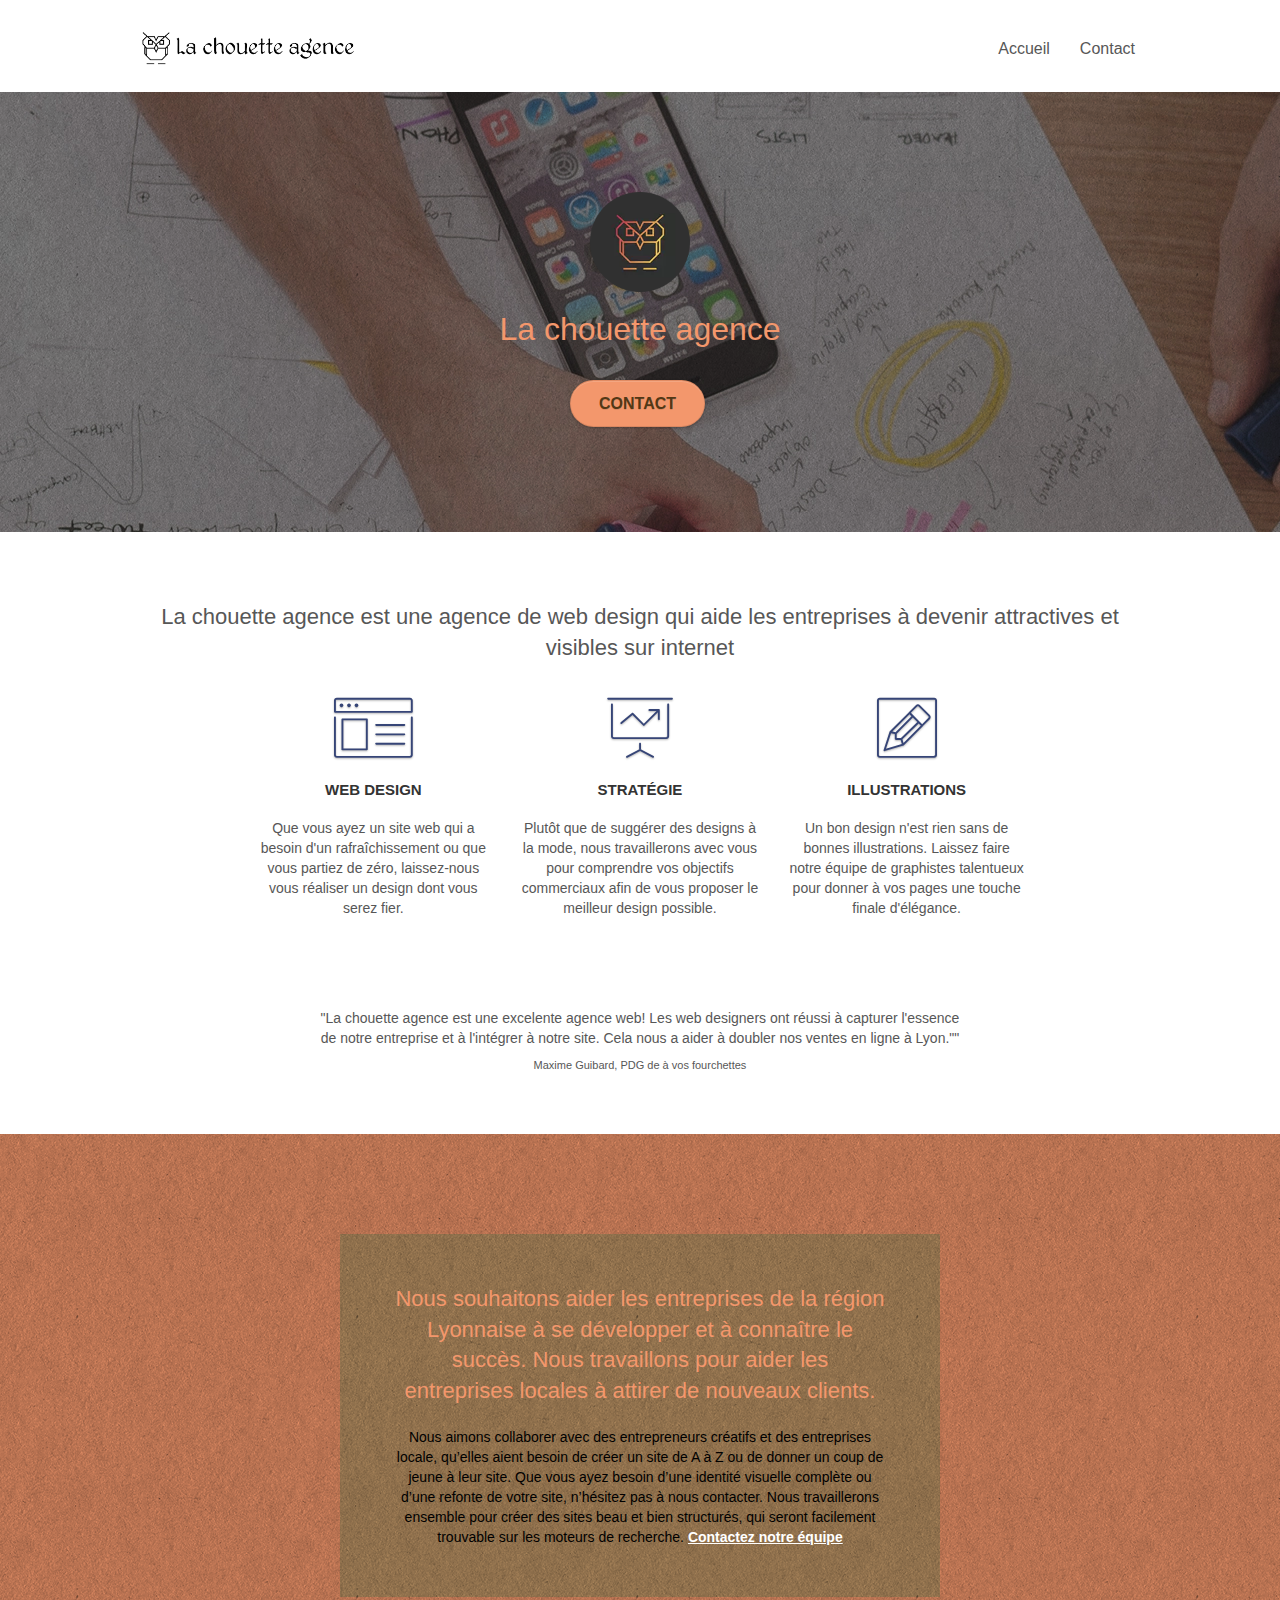
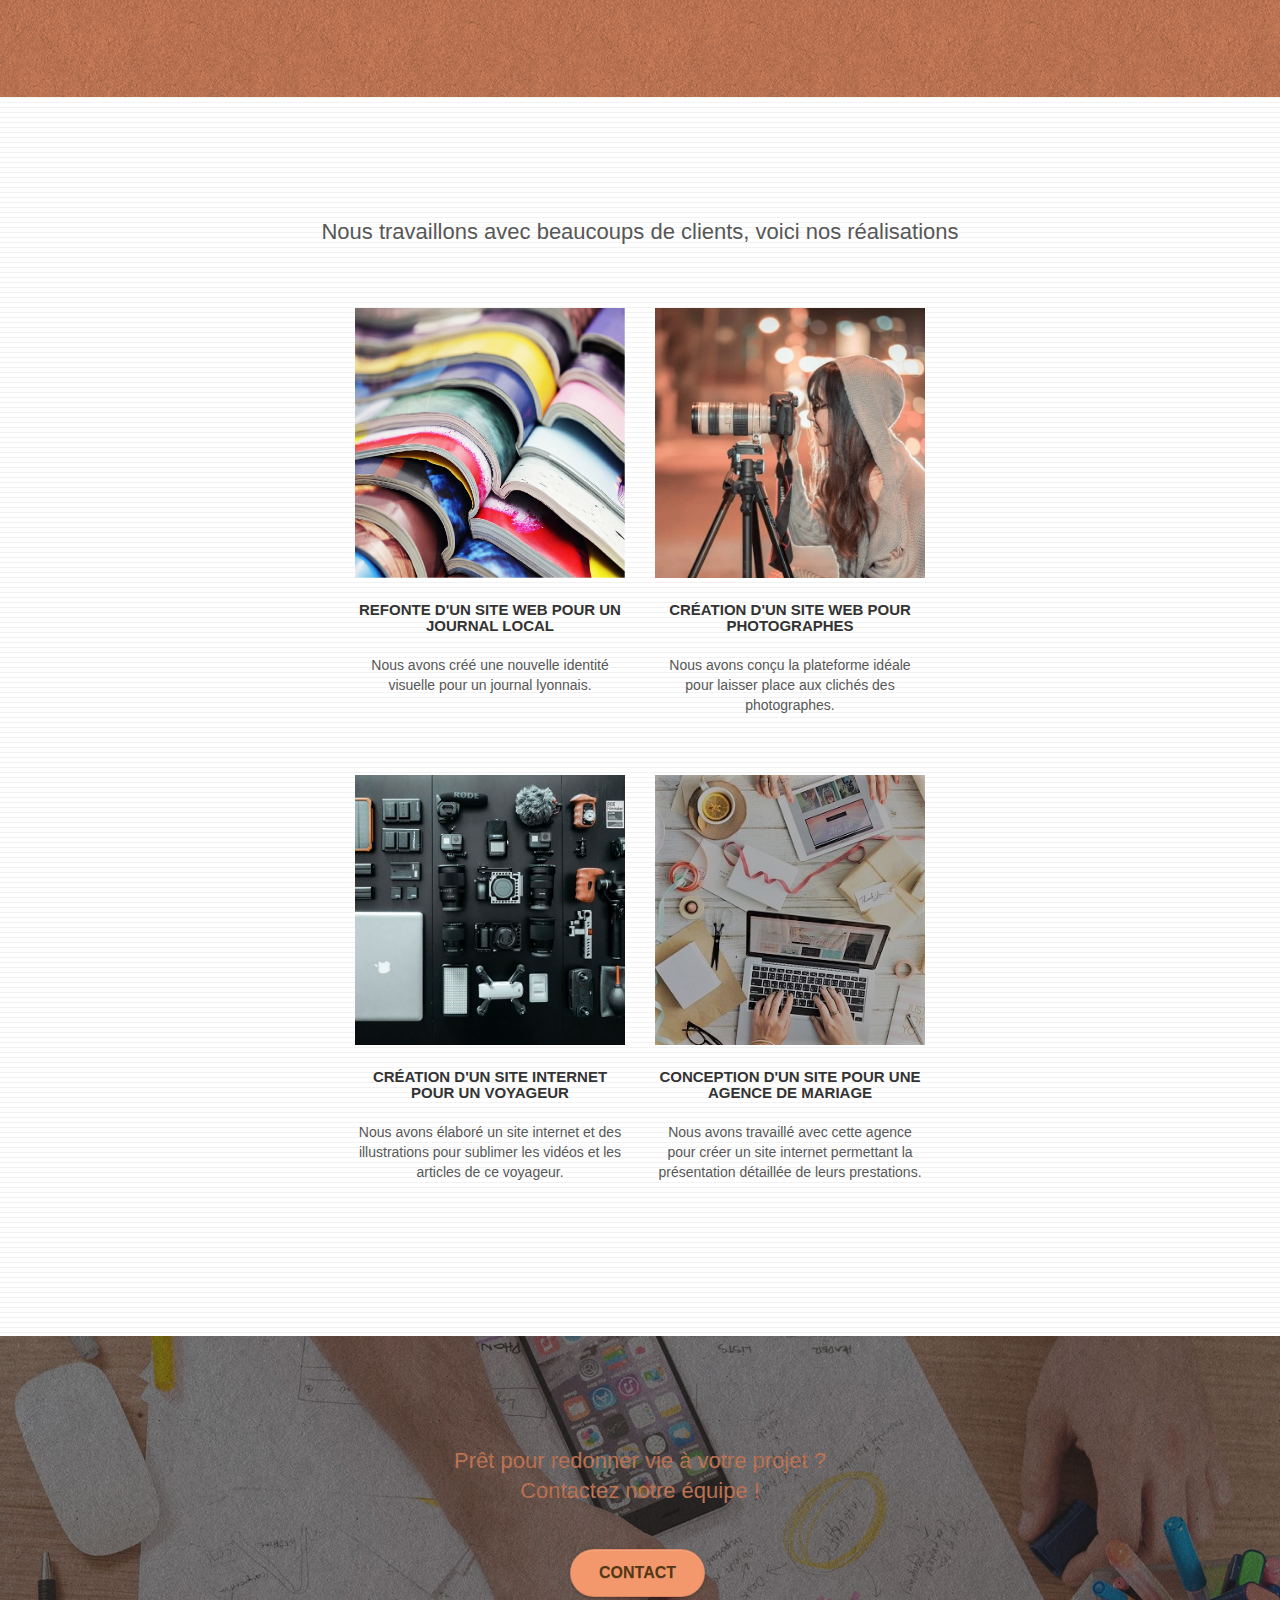
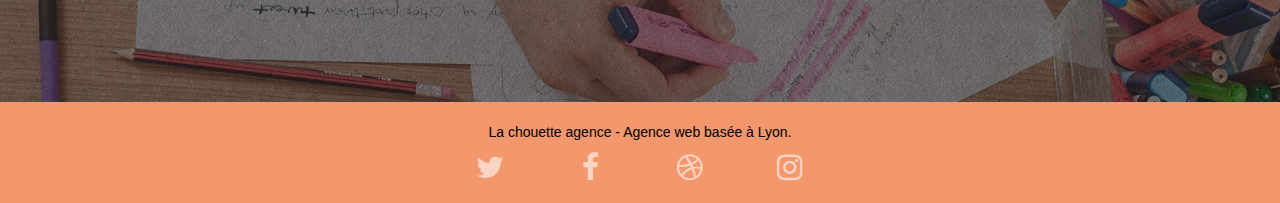
<file: index.html>
<!DOCTYPE html>
<html lang="fr">
  <head>
    <meta charset="utf-8" />
    <meta
      name="description"
      content="La Chouette Agence est une entreprise de web design à Lyon qui propose des solutions aux entreprises souhaitant améliorer leur visibilité"
    />
    <meta name="keywords" content="agence design, Entreprise webdesign Lyon" />
    <meta
      name="viewport"
      content="width=device-width, initial-scale=1.0, viewport-fit=cover"
    />
    <link rel="shortcut icon" type="image/png" href="favicon.jpg" />
    <link rel="stylesheet" type="text/css" href="./css/bootstrap.min.css" />
    <link rel="stylesheet" type="text/css" href="style.min.css" />
    <link rel="stylesheet" type="text/css" href="./css/font-awesome.min.css" />
    <link rel="stylesheet" type="text/css" href="./css/et-line.min.css" />
    <title>La Chouette Agence | Entreprise web design Lyon</title>

    <!-- Analytics -->
    <!-- Analytics END -->
  </head>
  <body>
    <!-- Principal conteneur -->
    <div class="page-container">
      <!-- HEADER -->
      <header>
        <div class="bloc bgc-white l-bloc" id="bloc-0">
          <div class="container bloc-sm">
            <nav class="navbar row">
              <div class="navbar-header">
                <a class="navbar-brand" href="index.html" aria-label="Logo"
                  ><img
                    class="img-logo-header"
                    src="img/la-chouette-agence.webp"
                    alt="Logo la chouette agence"
                /></a>
                <button
                  id="nav-toggle"
                  type="button"
                  class="ui-navbar-toggle navbar-toggle"
                  data-toggle="collapse"
                  data-target=".navbar-1"
                >
                  <span class="sr-only">Toggle navigation</span
                  ><span class="icon-bar"></span><span class="icon-bar"></span
                  ><span class="icon-bar"></span>
                </button>
              </div>
              <div
                class="collapse navbar-collapse navbar-1 special-dropdown-nav"
                role="navigation"
              >
                <ul class="site-navigation nav navbar-nav">
                  <li>
                    <a href="index.html">Accueil</a>
                  </li>
                  <li>
                    <a href="page2.html">Contact</a>
                  </li>
                </ul>
              </div>
            </nav>
          </div>
        </div>
      </header>
      <!-- HEADER END -->

      <!-- bloc-1-presentation -->
      <section>
        <div
          class="bloc bgc-dark-slate-blue bg-banniere d-bloc bg-t-edge bloc-bg-texture texture-paper b-parallax"
          id="bloc-1-hero"
        >
          <div class="container bloc-lg">
            <div class="row tight-width-whitespace">
              <div class="col-sm-12">
                <img
                  src="img/logo.webp"
                  class="center-block image-resize-mode"
                  width="100"
                  alt="Image d'un Hibou"
                />
                <h1 class="text-center hero-bloc-text tc-white">
                  La chouette agence
                </h1>
                <div class="text-center">
                  <a
                    href="page2.html"
                    class="btn btn-lg btn-clean btn-rd cta-hero btn-atomic-tangerine bouton-color"
                    id="cta-hero"
                    aria-label="Contact"
                    >Contact</a
                  >
                </div>
              </div>
            </div>
          </div>
        </div>
      </section>
      <!-- bloc-1-presentation END -->

      <!-- bloc-2-services -->
      <section>
        <div class="bloc bgc-white l-bloc" id="bloc-2-services">
          <div class="container bloc-md">
            <div class="row">
              <div class="col-sm-12 text-center">
                <h2>
                  La chouette agence est une agence de web design qui aide les
                  entreprises à devenir attractives et visibles sur internet
                </h2>
              </div>
            </div>
            <div class="row voffset-lg med-width-whitespace">
              <div class="col-sm-4">
                <div class="text-center">
                  <span
                    class="et-icon-browser sm-shadow icon-dark-slate-blue icons icon-lg"
                  ></span>
                </div>
                <h3 class="mg-md text-center">Web design</h3>
                <p class="text-center p-size">
                  Que vous ayez un site web qui a besoin d'un rafraîchissement
                  ou que vous partiez de zéro, laissez-nous vous réaliser un
                  design dont vous serez fier.
                </p>
              </div>
              <div class="col-sm-4">
                <div class="text-center">
                  <span
                    class="et-icon-presentation sm-shadow icon-dark-slate-blue icons icon-lg"
                  ></span>
                </div>
                <h3 class="mg-md text-center">Stratégie</h3>
                <p class="text-center p-size">
                  Plutôt que de suggérer des designs à la mode, nous
                  travaillerons avec vous pour comprendre vos objectifs
                  commerciaux afin de vous proposer le meilleur design possible.
                </p>
              </div>
              <div class="col-sm-4">
                <div class="text-center">
                  <span
                    class="et-icon-edit sm-shadow icon-dark-slate-blue icons icon-lg"
                  ></span>
                </div>
                <h3 class="mg-md text-center">Illustrations</h3>
                <p class="text-center p-size">
                  Un bon design n'est rien sans de bonnes illustrations. Laissez
                  faire notre équipe de graphistes talentueux pour donner à vos
                  pages une touche finale d'élégance.
                </p>
              </div>
            </div>
            <div class="row voffset-lg voffset">
              <div class="col-xs-12 col-md-8 col-md-offset-2 text-center">
                <p class="p-size">
                  "La chouette agence est une excelente agence web! Les web
                  designers ont réussi à capturer l'essence de notre entreprise
                  et à l'intégrer à notre site. Cela nous a aider à doubler nos
                  ventes en ligne à Lyon.""
                </p>
                <p>Maxime Guibard, PDG de à vos fourchettes</p>
              </div>
            </div>
          </div>
        </div>
      </section>
      <!-- bloc-2-services END -->

      <!-- bloc-3-what-i-do -->
      <section>
        <div
          class="bloc tc-white bgc-atomic-tangerine bg-presentation d-bloc bloc-bg-texture texture-paper b-parallax"
          id="bloc-3-what-i-do"
        >
          <div class="container bloc-lg">
            <div class="row tight-width-whitespace black-background">
              <div class="col-sm-12">
                <h2 class="mg-md text-center tc-white">
                  Nous souhaitons aider les entreprises de la région Lyonnaise à
                  se développer et à connaître le succès. Nous travaillons pour
                  aider les entreprises locales à attirer de nouveaux clients.
                </h2>
                <p class="text-center white p-size">
                  Nous aimons collaborer avec des entrepreneurs créatifs et des
                  entreprises locale, qu’elles aient besoin de créer un site de
                  A à Z ou de donner un coup de jeune à leur site. Que vous ayez
                  besoin d’une identité visuelle complète ou d’une refonte de
                  votre site, n’hésitez pas à nous contacter. Nous travaillerons
                  ensemble pour créer des sites beau et bien structurés, qui
                  seront facilement trouvable sur les moteurs de recherche.
                  <a
                    class="ltc-white bold-link"
                    href="page2.html"
                    aria-label="Contact"
                    >Contactez notre équipe</a
                  >
                </p>
              </div>
            </div>
          </div>
        </div>
      </section>
      <!-- bloc-3-what-i-do END -->

      <!-- bloc-4-portfolio -->
      <section>
        <div
          class="bloc bgc-white bg-lines-h2-bg bg-repeat l-bloc"
          id="bloc-4-portfolio"
        >
          <div class="container bloc-lg">
            <div class="row">
              <div class="col-sm-12 text-center">
                <h2>
                  Nous travaillons avec beaucoups de clients, voici nos
                  réalisations
                </h2>
              </div>
            </div>
            <div class="row tight-width-whitespace portfolio-row">
              <div class="col-sm-6">
                <a
                  href="#"
                  data-lightbox="img/1.webp"
                  data-gallery-id="gallery-1"
                  data-caption="Refonte d'un site web pour un journal local"
                  data-frame="snapshot-lb"
                  ><img
                    src="img/1.webp"
                    alt="Photo de plusieurs livres ouverts"
                    class="img-responsive portfolio-thumb img-portfolio"
                /></a>
                <h3 class="mg-md text-center">
                  Refonte d'un site web pour un journal local
                </h3>
                <p class="text-center p-size">
                  Nous avons créé une nouvelle identité visuelle pour un journal
                  lyonnais.
                </p>
              </div>
              <div class="col-sm-6">
                <a
                  href="#"
                  data-lightbox="img/2.webp"
                  data-gallery-id="gallery-1"
                  data-caption="Création d'un site web pour photographes"
                  data-frame="snapshot-lb"
                  ><img
                    src="img/2.webp"
                    class="img-responsive portfolio-thumb img-portfolio"
                    alt="Photo d'une personne entrain de prendre une photo"
                /></a>
                <h3 class="mg-md text-center">
                  Création d'un site web pour photographes
                </h3>
                <p class="text-center p-size">
                  Nous avons conçu la plateforme idéale pour laisser place aux
                  clichés des photographes.
                </p>
              </div>
            </div>
            <div class="row tight-width-whitespace portfolio-row">
              <div class="col-sm-6">
                <a
                  href="#"
                  data-lightbox="img/3.webp"
                  data-gallery-id="gallery-1"
                  data-caption="Création d'un site internet pour un voyageur"
                  data-frame="snapshot-lb"
                  ><img
                    src="img/3.webp"
                    class="img-responsive portfolio-thumb img-portfolio"
                    alt="Photo de diversse accessoires de photographes"
                /></a>
                <h3 class="mg-md text-center">
                  Création d'un site internet pour un voyageur
                </h3>
                <p class="text-center p-size">
                  Nous avons élaboré un site internet et des illustrations pour
                  sublimer les vidéos et les articles de ce voyageur.
                </p>
              </div>
              <div class="col-sm-6">
                <a
                  href="#"
                  data-lightbox="img/4.webp"
                  data-gallery-id="gallery-1"
                  data-caption="Conception d'un site pour une agence de mariage"
                  data-frame="snapshot-lb"
                  ><img
                    src="img/4.webp"
                    class="img-responsive portfolio-thumb img-portfolio"
                    alt="Photo d'un bureau avec une personne travaillant sur un ordinateur"
                /></a>
                <h3 class="mg-md text-center">
                  Conception d'un site pour une agence de mariage
                </h3>
                <p class="text-center p-size">
                  Nous avons travaillé avec cette agence pour créer un site
                  internet permettant la présentation détaillée de leurs
                  prestations.
                </p>
              </div>
            </div>
          </div>
        </div>
      </section>
      <!-- bloc-4-portfolio END -->

      <!-- bloc-5-cta -->
      <section>
        <div
          class="bloc bgc-dark-slate-blue bg-banniere d-bloc bloc-bg-texture texture-paper"
          id="bloc-5-cta"
        >
          <div class="container bloc-lg">
            <div class="row">
              <h2 class="mg-md text-center tc-white">
                Prêt pour redonner vie à votre projet ?<br />Contactez notre
                équipe !
              </h2>
              <div class="col-sm-12 text-center">
                <a
                  href="page2.html"
                  class="btn btn-atomic-tangerine btn-clean btn-rd btn-lg cta-hero bouton-color"
                  aria-label="Contact"
                  >Contact</a
                >
              </div>
            </div>
          </div>
        </div>
      </section>
      <!-- bloc-5-cta END -->

      <!-- Footer - bloc-8 -->
      <footer>
        <div class="bloc bgc-atomic-tangerine d-bloc" id="bloc-8">
          <div class="container bloc-sm">
            <div class="row">
              <div class="col-sm-12">
                <p class="text-center white p-size">
                  La chouette agence - Agence web basée à Lyon.
                </p>
                <div class="row row-no-gutters social icon-social">
                  <div class="col-sm-3">
                    <div class="text-center">
                      <a
                        class="social"
                        href="https://twitter.com/"
                        aria-label="twitter"
                        ><span class="fa fa-twitter icon-md"></span
                      ></a>
                    </div>
                  </div>
                  <div class="col-sm-3">
                    <div class="text-center">
                      <a
                        class="social"
                        href="https://fr-fr.facebook.com/"
                        aria-label="facebook"
                        ><span class="fa fa-facebook icon-md"></span
                      ></a>
                    </div>
                  </div>
                  <div class="col-sm-3">
                    <div class="text-center">
                      <a
                        class="social"
                        href="https://dribbble.com/"
                        aria-label="dribble"
                        ><span class="fa fa-dribbble icon-md"></span
                      ></a>
                    </div>
                  </div>
                  <div class="col-sm-3">
                    <div class="text-center">
                      <a
                        class="social"
                        href="https://www.instagram.com/?hl=fr"
                        aria-label="instagram"
                        ><span class="fa fa-instagram icon-md"></span
                      ></a>
                    </div>
                  </div>
                </div>
              </div>
            </div>
          </div>
        </div>
      </footer>
      <!-- Footer - bloc-8 END -->
    </div>
    <!-- Principal conteneur END -->
    <script src="./js/jquery-2.1.0.min.js" defer></script>
    <script src="./js/bootstrap.min.js" defer></script>
    <script src="./js/blocs.min.js" defer></script>
    <script src="./js/jquery.touchSwipe.min.js" defer></script>
    <script src="./js/gmaps.min.js" defer></script>
  </body>
</html>
</file>
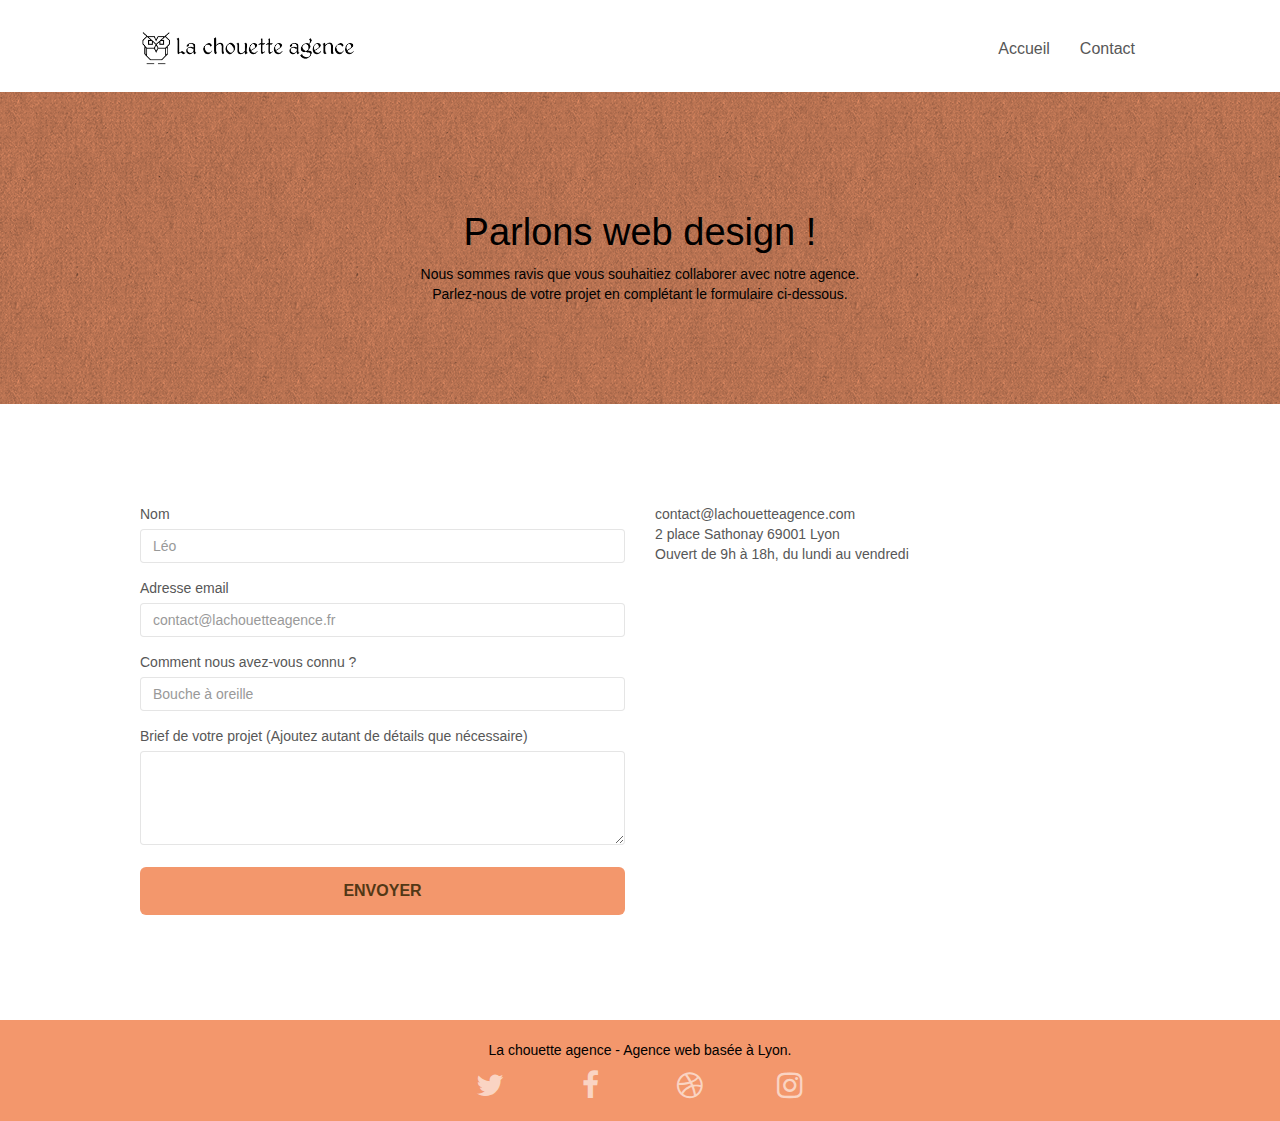
<file: page2.html>
<!DOCTYPE html>
<html lang="fr">
  <head>
    <meta charset="utf-8" />
    <meta
      name="keywords"
      content="contact agence design, contact Entreprise webdesign Lyon"
    />
    <meta
      name="description"
      content="La Chouette Agence est une entreprise de web design à Lyon qui propose des solutions aux entreprises souhaitant améliorer leur visibilité"
    />
    <meta
      name="viewport"
      content="width=device-width, initial-scale=1.0, viewport-fit=cover"
    />
    <link rel="shortcut icon" type="image/png" href="favicon.jpg" />
    <link rel="stylesheet" type="text/css" href="./css/bootstrap.min.css" />
    <link rel="stylesheet" type="text/css" href="style.min.css" />
    <link rel="stylesheet" type="text/css" href="./css/font-awesome.min.css" />
    <link rel="stylesheet" type="text/css" href="./css/et-line.min.css" />
    <title>Page de Contact | La Chouette agence</title>

    <!-- Analytics -->
    <!-- Analytics END -->
  </head>
  <body>
    <!-- Principal conteneur -->
    <div class="page-container">
      <header>
        <!-- bloc-0 -->
        <div class="bloc bgc-white l-bloc" id="bloc-0">
          <div class="container bloc-sm">
            <nav class="navbar row">
              <div class="navbar-header" role="navigation">
                <a class="navbar-brand" href="index.html" aria-label="Logo"
                  ><img
                    class="img-logo-header"
                    src="img/la-chouette-agence.webp"
                    alt="Logo la chouette agence"
                /></a>
                <button
                  id="nav-toggle"
                  type="button"
                  class="ui-navbar-toggle navbar-toggle"
                  data-toggle="collapse"
                  data-target=".navbar-1"
                >
                  <span class="sr-only">Toggle navigation</span
                  ><span class="icon-bar"></span><span class="icon-bar"></span
                  ><span class="icon-bar"></span>
                </button>
              </div>
              <div
                class="collapse navbar-collapse navbar-1 special-dropdown-nav"
                role="navigation"
              >
                <ul class="site-navigation nav navbar-nav">
                  <li>
                    <a href="index.html">Accueil</a>
                  </li>
                  <li>
                    <a href="page2.html">Contact</a>
                  </li>
                </ul>
              </div>
            </nav>
          </div>
        </div>
      </header>
      <!-- bloc-0 END -->

      <!-- bloc-1 -->
      <section>
        <div
          class="bloc bg-dots-bg bg-repeat bgc-atomic-tangerine d-bloc bloc-bg-texture texture-paper"
          id="bloc-6"
        >
          <div class="container bloc-lg">
            <div class="row">
              <div class="col-sm-12">
                <h1 class="text-center hero-bloc-text tc-white h1-p-color">
                  Parlons web design !
                </h1>
                <p
                  class="text-center mg-lg tc-white tight-width-whitespace h1-p-color p-size"
                >
                  Nous sommes ravis que vous souhaitiez collaborer avec notre
                  agence.<br />
                  Parlez-nous de votre projet en complétant le formulaire
                  ci-dessous.
                </p>
              </div>
            </div>
          </div>
        </div>
        <!-- bloc-1 END -->

        <!-- bloc-2 -->
        <div class="bloc bgc-white l-bloc" id="bloc-7">
          <div class="container bloc-lg">
            <div class="row">
              <div class="col-sm-6">
                <form id="form_1" novalidate>
                  <div class="form-group">
                    <label> Nom </label>
                    <input
                      id="name"
                      class="form-control"
                      placeholder="Léo"
                      required
                    />
                  </div>
                  <div class="form-group">
                    <label> Adresse email </label>
                    <input
                      id="email"
                      class="form-control"
                      type="email"
                      placeholder="contact@lachouetteagence.fr"
                      required
                    />
                  </div>
                  <div class="form-group">
                    <label> Comment nous avez-vous connu ? </label>
                    <input
                      class="form-control"
                      type="email"
                      placeholder="Bouche à oreille"
                      required
                      id="input_504"
                    />
                  </div>
                  <div class="form-group">
                    <label for="message">
                      Brief de votre projet (Ajoutez autant de détails que
                      nécessaire)</label
                    ><textarea
                      id="message"
                      class="form-control"
                      rows="4"
                      cols="50"
                      required
                    ></textarea>
                  </div>
                  <button
                    class="bloc-button btn btn-lg btn-block cta-hero btn-atomic-tangerine bouton-color"
                    type="submit"
                  >
                    Envoyer
                  </button>
                </form>
              </div>
              <div class="col-sm-6">
                <p class="p-size">
                  contact@lachouetteagence.com<br />2 place Sathonay 69001
                  Lyon<br />Ouvert de 9h à 18h, du lundi au vendredi
                </p>
              </div>
            </div>
          </div>
        </div>
      </section>
      <!-- bloc-2 END -->

      <!-- ScrollToTop Button -->
      <a class="bloc-button btn btn-d scrollToTop" onclick="scrollToTarget('1')"
        ><span class="fa fa-chevron-up"></span
      ></a>
      <!-- ScrollToTop Button END-->

      <!-- Footer -->
      <footer>
        <div class="bloc bgc-atomic-tangerine d-bloc" id="bloc-8">
          <div class="container bloc-sm">
            <div class="row">
              <div class="col-sm-12">
                <p class="text-center white p-size">
                  La chouette agence - Agence web basée à Lyon.
                </p>
                <div class="row row-no-gutters social icon-social">
                  <div class="col-sm-3">
                    <div class="text-center">
                      <a class="social" href="index.html" aria-label="twitter"
                        ><span class="fa fa-twitter icon-md"></span
                      ></a>
                    </div>
                  </div>
                  <div class="col-sm-3">
                    <div class="text-center">
                      <a class="social" href="index.html" aria-label="facebook"
                        ><span class="fa fa-facebook icon-md"></span
                      ></a>
                    </div>
                  </div>
                  <div class="col-sm-3">
                    <div class="text-center">
                      <a class="social" href="index.html" aria-label="dribble"
                        ><span class="fa fa-dribbble icon-md"></span
                      ></a>
                    </div>
                  </div>
                  <div class="col-sm-3">
                    <div class="text-center">
                      <a class="social" href="index.html" aria-label="instagram"
                        ><span class="fa fa-instagram icon-md"></span
                      ></a>
                    </div>
                  </div>
                </div>
              </div>
            </div>
          </div>
        </div>
      </footer>
      <!-- Footer -->
    </div>
    <!-- Principal conteneur END -->
    <script src="./js/jquery-2.1.0.min.js" defer></script>
    <script src="./js/bootstrap.min.js" defer></script>
    <script src="./js/blocs.min.js" defer></script>
    <script src="./js/jqBootstrapValidation.min.js" defer></script>
    <script src="./js/formHandler.min.js" defer></script>
  </body>
</html>
</file>
<file: style.min.css>
body{margin:0;padding:0;background:#fff;overflow-x:hidden;-webkit-font-smoothing:antialiased;-moz-osx-font-smoothing:grayscale}a,button{transition:all .3s ease-in-out;outline:0!important}a:hover{text-decoration:none;cursor:pointer}#page-loading-blocs-notifaction{position:fixed;top:0;bottom:0;width:100%;z-index:100000;background:#fff url(img/pageload-spinner.gif) no-repeat center center}.bloc{width:100%;clear:both;background:50% 50% no-repeat;padding:0 50px;-webkit-background-size:cover;-moz-background-size:cover;-o-background-size:cover;background-size:cover;position:relative}.bloc .container{padding-left:0;padding-right:0}.bloc-lg{padding:100px 50px}.bloc-md{padding:50px}.bloc-sm{padding:20px 50px}.bg-b-edge,.bg-bl-edge,.bg-br-edge,.bg-center,.bg-l-edge,.bg-r-edge,.bg-repeat,.bg-t-edge,.bg-tl-edge,.bg-tr-edge{-webkit-background-size:auto!important;-moz-background-size:auto!important;-o-background-size:auto!important;background-size:auto!important}.bg-repeat{background:repeat}.bg-t-edge{background:top no-repeat}.bloc-bg-texture::before{content:"";background-size:2px 2px;position:absolute;top:0;bottom:0;left:0;right:0}.texture-paper::before{background:url(img/texture-paper.webp);background-size:280px 280px}.b-parallax{background-attachment:fixed}.d-bloc{color:rgba(255,255,255,.7)}.d-bloc button:hover{color:rgba(255,255,255,.9)}.d-bloc .icon-round,.d-bloc .icon-rounded,.d-bloc .icon-semi-rounded-a,.d-bloc .icon-semi-rounded-b,.d-bloc .icon-square{border-color:rgba(255,255,255,.9)}.d-bloc .divider-h span{border-color:rgba(255,255,255,.2)}.d-bloc .a-btn,.d-bloc .navbar a,.d-bloc .navbar-brand,.d-bloc a .icon-lg,.d-bloc a .icon-md,.d-bloc a .icon-sm,.d-bloc a .icon-xl,.d-bloc h1 a,.d-bloc h2 a,.d-bloc h3 a,.d-bloc h4 a,.d-bloc h5 a,.d-bloc h6 a,.d-bloc p a{color:rgba(255,255,255,.6)}.d-bloc .a-btn:hover,.d-bloc .navbar a:hover,.d-bloc .navbar-brand:hover,.d-bloc a:hover .icon-lg,.d-bloc a:hover .icon-md,.d-bloc a:hover .icon-sm,.d-bloc a:hover .icon-xl,.d-bloc h1 a:hover,.d-bloc h2 a:hover,.d-bloc h3 a:hover,.d-bloc h4 a:hover,.d-bloc h5 a:hover,.d-bloc h6 a:hover,.d-bloc p a:hover{color:rgba(255,255,255,1)}.d-bloc .navbar-toggle .icon-bar{background:rgba(255,255,255,1)}.d-bloc .btn-wire,.d-bloc .btn-wire:hover{color:rgba(255,255,255,1);border-color:rgba(255,255,255,1)}.d-bloc .panel{color:rgba(0,0,0,.5)}.d-bloc .panel button:hover{color:rgba(0,0,0,.7)}.d-bloc .panel icon{border-color:rgba(0,0,0,.7)}.d-bloc .panel .divider-h span{border-color:rgba(0,0,0,.1)}.d-bloc .panel .a-btn{color:rgba(0,0,0,.6)}.d-bloc .panel .a-btn:hover{color:rgba(0,0,0,1)}.d-bloc .panel .btn-wire,.d-bloc .panel .btn-wire:hover{color:rgba(0,0,0,.7);border-color:rgba(0,0,0,.3)}.d-bloc .panel,.l-bloc{color:rgba(0,0,0,.5)}.d-bloc .panel button:hover,.l-bloc button:hover{color:rgba(0,0,0,.7)}.l-bloc .icon-round,.l-bloc .icon-rounded,.l-bloc .icon-semi-rounded-a,.l-bloc .icon-semi-rounded-b,.l-bloc .icon-square{border-color:rgba(0,0,0,.7)}.d-bloc .panel .divider-h span,.l-bloc .divider-h span{border-color:rgba(0,0,0,.1)}.d-bloc .panel .a-btn,.l-bloc .a-btn,.l-bloc .navbar a,.l-bloc .navbar-brand,.l-bloc a .icon-lg,.l-bloc a .icon-md,.l-bloc a .icon-sm,.l-bloc a .icon-xl,.l-bloc h1 a,.l-bloc h2 a,.l-bloc h3 a,.l-bloc h4 a,.l-bloc h5 a,.l-bloc h6 a,.l-bloc p a{color:rgba(0,0,0,.6)}.d-bloc .panel .a-btn:hover,.l-bloc .a-btn:hover,.l-bloc .navbar a:hover,.l-bloc .navbar-brand:hover,.l-bloc a:hover .icon-lg,.l-bloc a:hover .icon-md,.l-bloc a:hover .icon-sm,.l-bloc a:hover .icon-xl,.l-bloc h1 a:hover,.l-bloc h2 a:hover,.l-bloc h3 a:hover,.l-bloc h4 a:hover,.l-bloc h5 a:hover,.l-bloc h6 a:hover,.l-bloc p a:hover{color:rgba(0,0,0,1)}.l-bloc .navbar-toggle .icon-bar{color:rgba(0,0,0,.6)}.d-bloc .panel .btn-wire,.d-bloc .panel .btn-wire:hover,.l-bloc .btn-wire,.l-bloc .btn-wire:hover{color:rgba(0,0,0,.7);border-color:rgba(0,0,0,.3)}.voffset{margin-top:30px}.voffset-lg{margin-top:80px}.row-no-gutters{margin-right:0;margin-left:0}.row.row-no-gutters>[class*=" col-"],.row.row-no-gutters>[class^=col-]{padding-right:0;padding-left:0}#bloc-1-hero h1{font-size:32px}.navbar{margin-bottom:0;z-index:1}.navbar-brand{height:auto;padding:3px 15px;font-size:25px;font-weight:400;font-weight:600;line-height:44px}.navbar-brand img{max-height:200px;margin:0 5px 0 0;display:inline}.navbar-brand img[src$=svg]{min-width:100px}.nav-center .navbar-brand img{margin:0}.navbar .nav{padding-top:2px;margin-right:-16px;float:right;z-index:1}.nav>li{float:left;margin-top:4px;font-size:16px}.navbar-nav .open .dropdown-menu>li>a{text-align:inherit}.nav>li a:focus,.nav>li a:hover{background:0 0}.navbar-toggle{margin:10px 10px 0 0;border:0}.navbar-toggle:hover{background:0 0!important}.navbar-toggle .icon-bar{background-color:rgba(0,0,0,.5);width:26px}.nav-invert .navbar .nav{float:left}.nav-invert .navbar-brand,.nav-invert .navbar-header{float:right;position:relative;z-index:2}@media (min-width:768px){.site-navigation{position:absolute;top:50%;right:20px;transform:translate(0,-50%);-webkit-transform:translateY(-50%)}.nav>li .dropdown-menu a,.nav>li .dropdown-menu a:hover{color:#484848}.nav-invert .site-navigation{left:0;right:0}.nav-center{text-align:center}.nav-center .navbar-header{width:100%}.nav-center .nav>li,.nav-center .navbar-brand,.nav-center .navbar-header{float:none;display:inline-block}.nav-center .site-navigation{position:relative;width:100%;right:0;margin-right:0;margin-top:20px}.nav-center.mini-nav .navbar-toggle{float:none;margin:10px auto 0}}.nav>li>.dropdown a{background:0 0!important;display:block;padding:14px 15px}nav .caret{margin:0 5px}.dropdown-menu .dropdown-menu{top:-8px;left:100%}.dropdown-menu .dropmenu-flow-right{top:100%;left:0;margin-left:-1px;border-top-left-radius:0;border-top-right-radius:0}.dropdown-menu .dropdown span{border:4px solid #000;border-top-color:transparent;border-right-color:transparent;border-bottom-color:transparent;margin:6px -5px 0 0!important;float:right}.mg-md{margin-top:10px;margin-bottom:20px}.mg-lg{margin-top:10px;margin-bottom:40px}.btn{margin:0 5px 5px 0}.btn.pull-right{margin:0 0 5px 5px}.btn-d,.btn-d:focus,.btn-d:hover{color:#fff;background:rgba(0,0,0,.3)}button{outline:0!important}.btn-rd{border-radius:40px}.btn-clean{border:1px solid rgba(0,0,0,.08);border-bottom-color:rgba(0,0,0,.1);text-shadow:0 1px 0 rgba(0,0,1,.1);box-shadow:0 1px 3px rgba(0,0,1,.25),inset 0 1px 0 0 rgba(255,255,255,.15)}.icon-md{font-size:30px!important}.icon-lg{font-size:60px!important}.sm-shadow{text-shadow:0 1px 2px rgba(0,0,0,.3)}.panel-sq,.panel-sq .panel-footer,.panel-sq .panel-heading{border-radius:0}.panel-rd{border-radius:30px}.panel-rd .panel-heading{border-radius:29px 29px 0 0}.panel-rd .panel-footer{border-radius:0 0 29px 29px}.form-control{border-color:rgba(0,0,0,.1);box-shadow:none}.scrollToTop{width:40px;height:40px;position:fixed;bottom:20px;right:20px;opacity:0;z-index:500;transition:all .3s ease-in-out}.scrollToTop span{margin-top:6px}.showScrollTop{font-size:14px;opacity:1}a[data-lightbox]{position:relative;display:block;text-align:center}a[data-lightbox]:hover::before{content:"+";font-family:HelveticaNeue-Light,"Helvetica Neue Light","Helvetica Neue",Helvetica,Arial;font-size:32px;width:50px;height:50px;margin-left:-25px;border-radius:50%;background:rgba(0,0,0,.6);color:#fff;font-weight:100;z-index:1;position:absolute;top:50%;transform:translateY(-50%);-webkit-transform:translateY(-50%)}a[data-lightbox]:hover img{opacity:.6;-webkit-animation-fill-mode:none;animation-fill-mode:none}#lightbox-modal{display:flex;align-items:center}#lightbox-modal .modal-dialog{width:90%;max-width:900px;margin:0 auto 0}#lightbox-modal .modal-dialog img{max-height:90vh;margin:0 auto}.lightbox-caption{padding:20px;color:#fff;background:rgba(0,0,0,.5);position:absolute;left:15px;right:15px;bottom:5px}.close-lightbox{color:#fff;font-size:30px;position:absolute;top:20px;right:20px;z-index:20;background:rgba(0,0,0,.5);border:none;line-height:30px;padding:0 9px 5px;opacity:.3}.close-lightbox:hover,.next-lightbox:hover,.prev-lightbox:hover{opacity:1;color:#fff}.next-lightbox,.prev-lightbox{font-size:20px;color:rgba(255,255,255,.9);background:rgba(0,0,0,.5);transition:all .2s ease-in-out;position:absolute;top:45%;z-index:1;opacity:.4}.next-lightbox{padding:6px 8px 1px 13px;right:25px}.prev-lightbox{padding:6px 13px 1px 10px;left:25px}.snapshot-lb .modal-body{padding-bottom:45px}.snapshot-lb .lightbox-caption{padding:0;color:rgba(0,0,0,.5);background:0 0}.btn,a,h1,h2,h3,h4,h5,h6,label,p{font-family:helvetica;font-weight:400;color:#575757!important}.container{max-width:1000px}.hero-bloc-text{font-size:38px}.hero-bloc-text-sub{font-size:36px}.statement-bloc-text{line-height:26px;font-style:italic;font-size:20px;text-align:center;font-weight:lighter;max-width:520px;margin:auto auto auto auto}p{font-size:11px}.tight-width-whitespace{max-width:600px;margin:auto auto auto auto}.h1{font-size:20px;font-family:"Open Sans"}.cta-hero{margin-top:22px;color:#fff!important;text-transform:uppercase;padding:12px 28px 12px 28px;font-size:16px;font-weight:700}.social{max-width:400px;margin:auto auto auto auto}h2{font-size:22px;line-height:1.4em}h3{font-size:15px;text-transform:uppercase;font-weight:700;color:#333!important}.med-width-whitespace{max-width:800px;margin:auto auto auto auto;box-shadow:0 0 0 #000}h1{color:#333!important}h4{color:#333!important}.icons{margin-bottom:14px;margin-top:24px}.white{color:#000!important}.portfolio-thumb{margin-bottom:24px}.portfolio-row{margin-bottom:44px;margin-top:50px}.avatar{box-shadow:0 4px 9px rgba(0,0,0,.3)}.black-background{background-color:rgba(165,147,99,.7);padding:40px 40px 40px 40px}.bold-link{font-weight:900;text-decoration:underline!important}.bgc-white{background-color:#fff}.bgc-dark-slate-blue{background-color:#364577}.bgc-atomic-tangerine{background-color:#f3976c}.tc-white{color:#f3976c!important}.btn-atomic-tangerine{background:#f3976c;color:#fff!important}.btn-atomic-tangerine:hover{background:#c27956!important;color:#fff!important}.ltc-white{color:#fff!important}.ltc-white:hover{color:#ccc!important}.ltc-atomic-tangerine{color:#f3976c!important}.ltc-atomic-tangerine:hover{color:#c27956!important}.icon-dark-slate-blue{color:#364577!important;border-color:#364577!important}.bg-dots-bg{background-image:url(img/dots-bg.webp)}.bg-lines-h2-bg{background-image:url(img/lines-h2-bg.webp)}.bg-banniere{background-image:url(img/la-chouette-agence-banniere.webp)}.bg-presentation{background-image:url(img/image-de-presentation.webp)}@media (max-width:1024px){.bloc{padding-left:20px;padding-right:20px}.bloc-tile-2.full-width-bloc .container,.bloc-tile-3.full-width-bloc .container,.bloc-tile-4.full-width-bloc .container,.bloc.full-width-bloc{padding-left:0;padding-right:0}}@media (max-width:992px) and (min-width:768px){.navbar .nav{max-width:80%}.nav-center.navbar .nav{max-width:100%}}@media only screen and (min-width:768px) and (max-width:1024px) and (orientation:landscape){.b-parallax{background-attachment:scroll}}@media only screen and (min-width:1024px) and (max-width:1366px) and (-webkit-min-device-pixel-ratio:1.5){.b-parallax{background-attachment:scroll}}@media (max-width:991px){.container{width:100%}.b-parallax{background-attachment:scroll}#hero-bloc,.page-container{overflow-x:hidden;position:relative}.bloc-group,.bloc-group .bloc{display:block;width:100%}.bloc-fill-screen .fill-bloc-bottom-edge,.bloc-fill-screen .fill-bloc-top-edge{padding:0 20px}}@media (max-width:767px){.page-container{overflow-x:hidden;position:relative}#disqus_thread,h1,h2,h3,h4,h5,h6,p{padding-left:10px!important;padding-right:10px!important}.b-parallax{background-attachment:scroll}.navbar .nav{padding-top:0;border-top:1px solid rgba(0,0,0,.2);float:none!important}.navbar.row{margin-left:0;margin-right:0}.site-navigation{position:inherit;transform:none;-webkit-transform:none;-ms-transform:none}.nav>li{margin-top:0;border-bottom:1px solid rgba(0,0,0,.1);background:rgba(0,0,0,.05);text-align:left;padding-left:15px;width:100%}.nav>li:hover{background:rgba(0,0,0,.08)}.dropdown .dropdown a .caret{float:none;margin:5px 0 0 10px!important;border:4px solid #000;border-bottom-color:transparent;border-right-color:transparent;border-left-color:transparent}#hero-bloc .navbar .nav{background:rgba(0,0,0,.8)}#hero-bloc .navbar .nav a{color:rgba(255,255,255,.6)}.hero{padding:50px 0}.hero-nav{left:-1px;right:-1px}.navbar-collapse{padding:0;overflow-x:hidden;-webkit-box-shadow:none;box-shadow:none}.navbar-brand img{max-height:40px;width:auto}.nav-invert .navbar-header{float:none;width:100%}.nav-invert .navbar-toggle{float:left;margin-left:10px}.bloc{padding-left:0;padding-right:0}.bloc-lg,.bloc-xl,.bloc-xxl{padding:40px 0}.bloc-md,.bloc-sm{padding-left:0;padding-right:0}.bloc-fill-screen .fill-bloc-bottom-edge,.bloc-fill-screen .fill-bloc-top-edge,.bloc-tile-2 .container,.bloc-tile-3 .container,.bloc-tile-4 .container{padding-left:0;padding-right:0}.a-block{padding:0 10px}.btn-dwn{display:none}.voffset{margin-top:5px}.voffset-md{margin-top:20px}.voffset-lg{margin-top:30px}form{padding:5px}.close-lightbox{display:inline-block}.blocsapp-device-iphone5{background-size:216px 425px;padding-top:60px;width:216px;height:425px}.blocsapp-device-iphone5 img{width:180px;height:320px}}@media (max-width:400px){.bloc{padding-left:0;padding-right:0}}@media (max-width:767px){.bloc-mob-center-text{text-align:center}.icon-social{display:flex;justify-content:space-between}}.img-logo-header{width:auto;height:40px}.bouton-color{color:#523816!important}.h1-p-color{color:#000!important}.img-portfolio{width:100%;height:auto}.p-size{font-size:1em}
</file>
